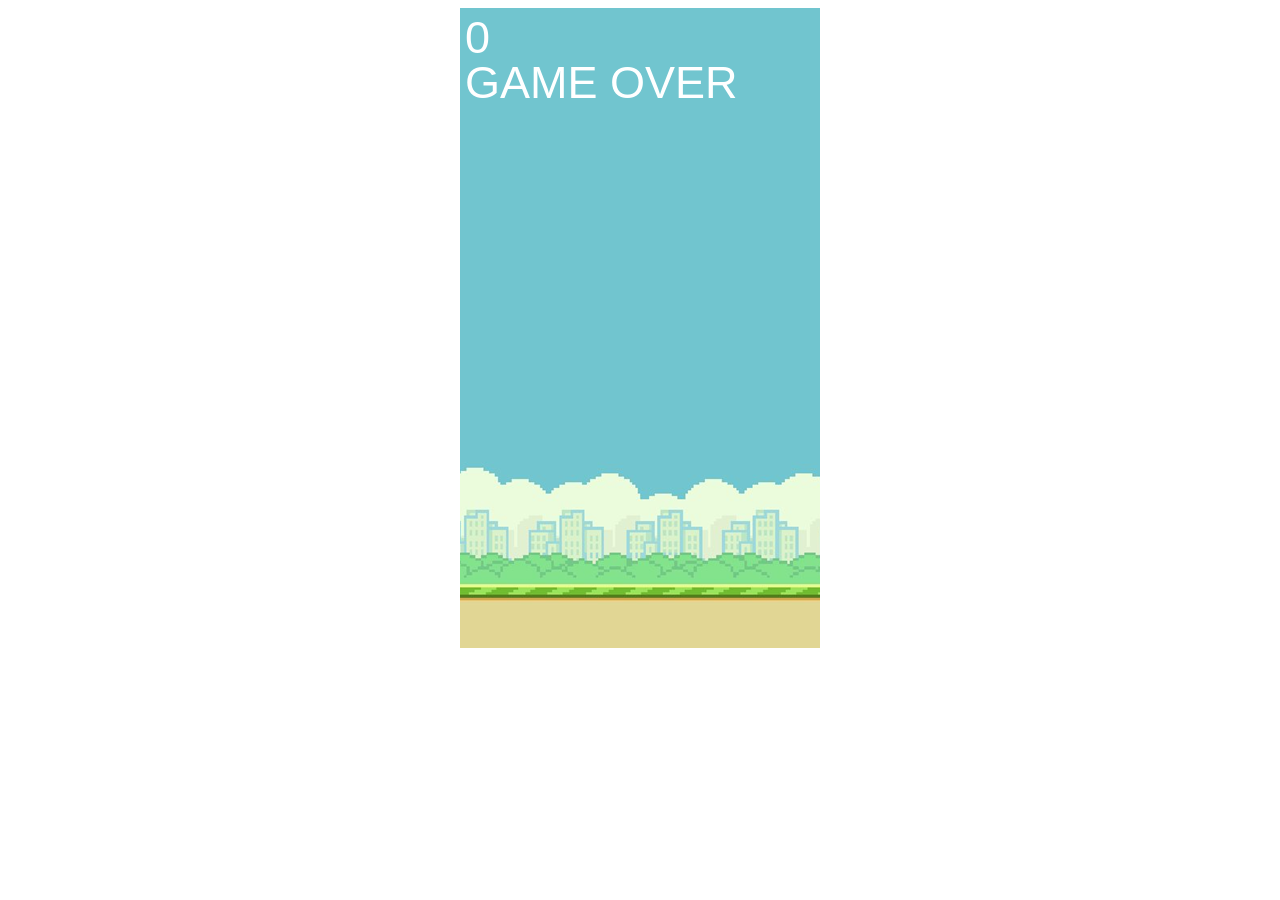
<file: flappy bird/index.html>
<!DOCTYPE html>
<html>
    <head>
        <meta charset="UTF-8">
        <meta name="viewport", content="width=device-width, initial-scale=1.0">
        <title>Flappy Bird</title>
        <link rel="stylesheet" href="flappybird.css">
        <script src="flappybird.js"></script>
    </head>
    <body>
        <canvas id="board"></canvas>
    </body>
</html>
</file>
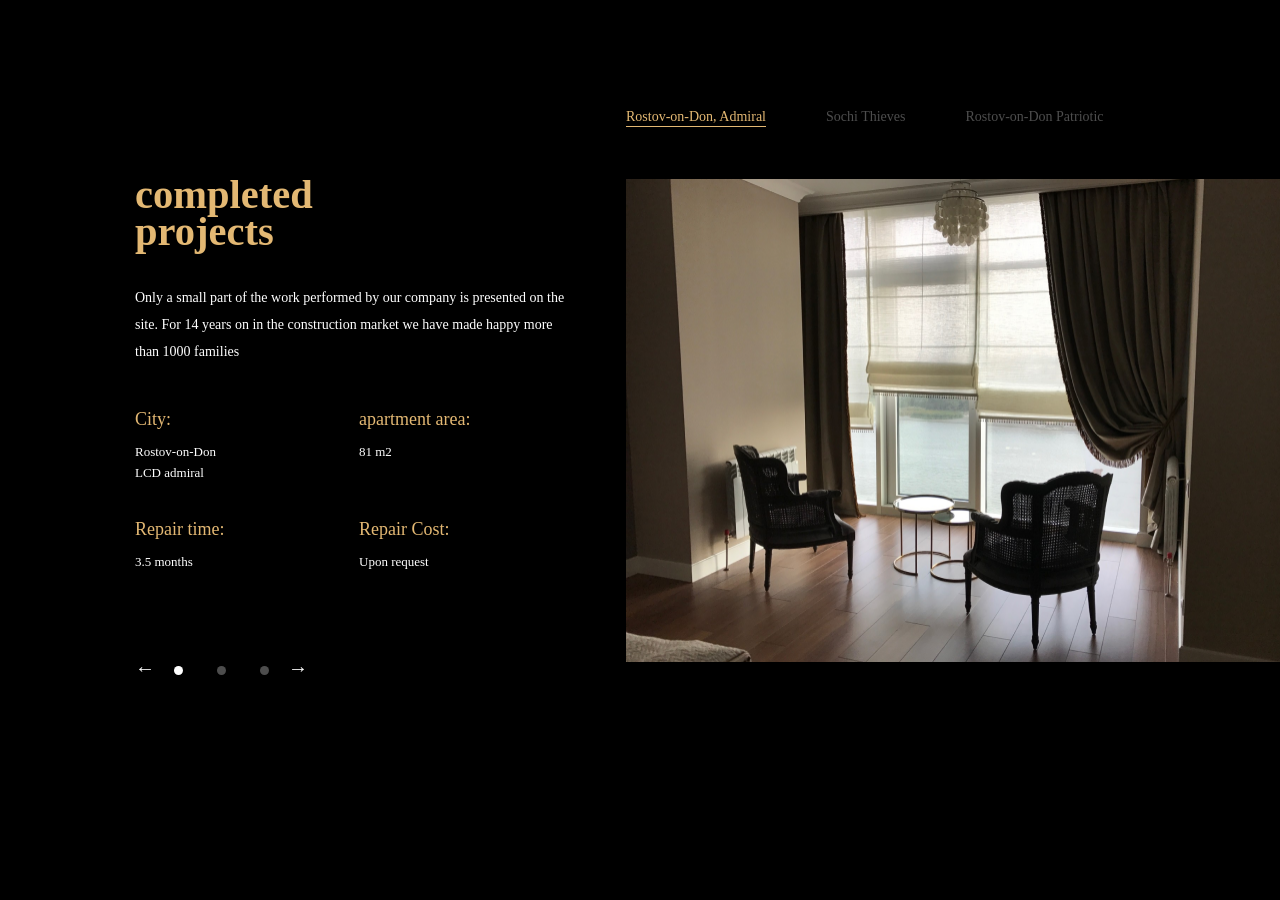
<file: slider/index.html>
<!DOCTYPE html>
<html lang="en">
<head>
    <meta charset="UTF-8">
    <meta http-equiv="X-UA-Compatible" content="IE=edge">
    <meta name="viewport" content="width=device-width, initial-scale=1.0">
    <link rel="stylesheet" href="index.css">
    <title>Slider</title>
</head>
<body>
    <section class="main">
        <div class="container">
            <div class="main-row">
                <div class="first-main-column">
                    <div class="first-main-column-title">
                        <h1>completed projects</h1>
                        <div class="circle"></div>
                    </div>
                    <div class="first-main-column-subtitle">
                        <p>Only a small part of the work performed by our company is presented on the site. For 14 years on in the construction market we have made happy more than 1000 families</p>
                    </div>
                    <div class="projects-columns">
                        <div class="projects-1-column">
                            <p class="projects-columns-heading">City:</p>
                            <p class="projects-columns-text item-10">Rostov-on-Don LCD admiral</p>
                            <p class="projects-columns-heading">Repair time:</p>
                            <p class="projects-columns-text">3.5 months</p>
                        </div>
                        <div class="projects-2-column">
                            <p class="projects-columns-heading">apartment area:</p>
                            <p class="projects-columns-text item-11">81 m2</p>
                            <p class="projects-columns-heading">Repair Cost:</p>
                            <p class="projects-columns-text">Upon request</p>
                        </div>
                    </div>
                    <div class="buttons">
                        <a class="prev">&#8592</a>
                        <div class="dot second"></div>
                        <div class="dot"></div>
                        <div class="dot"></div>
                        <a class="next">&#8594</a>
                    </div>
                </div>
                <div class="second-main-column">
                    <div class="slider-nav">
                        <div class="slider-nav-item first">Rostov-on-Don, Admiral</div>
                        <div class="slider-nav-item">Sochi Thieves</div>
                        <div class="slider-nav-item">Rostov-on-Don Patriotic</div>
                    </div>
                    <div class="slider-wrapper">
                        <div class="slider-line">
                            <img src="images/img1.png" alt="">
                            <img src="images/image 2.png" alt="">
                            <img src="images/image 3.png" alt="">
                        </div>
                    </div>
                </div>
            </div>
        </div>
    </section>
    <script src="index.js"></script>
</body>
</html>
</file>
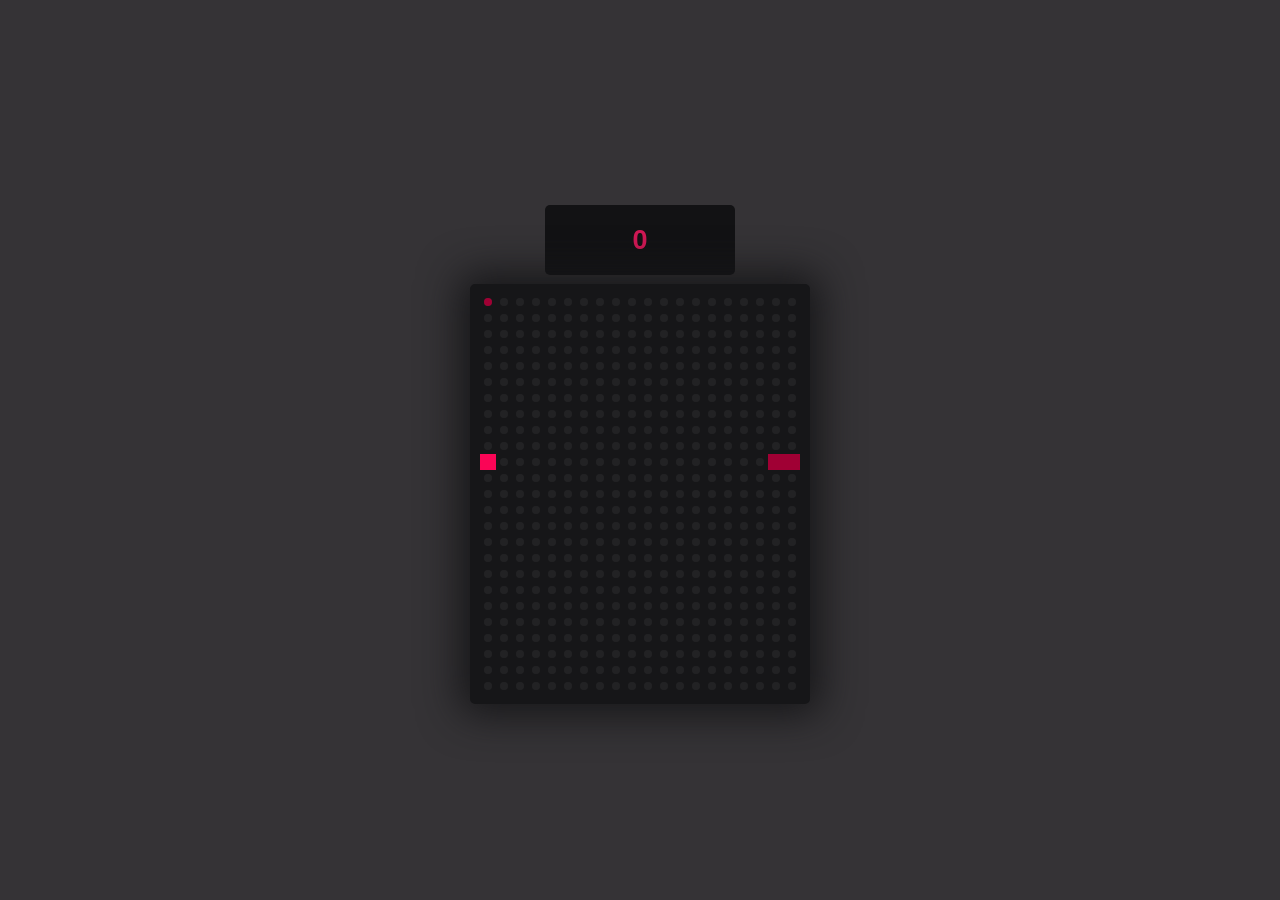
<file: snake/index.html>
<!DOCTYPE html>
<html lang="en">
<head>
	<meta charset="UTF-8">
	<meta http-equiv="X-UA-Compatible" content="IE=edge">
	<meta name="viewport" content="width=device-width, initial-scale=1.0">
	<link rel="stylesheet" href="main.css">
	<title>Snake 2d</title>
</head>
<body>

	<div id="game">
		<div class="game-header">
			<div class="game-score">
				<span class="score-count">1234</span>
			</div>
		</div>
		<div class="canvas-wrapper">
			<canvas id="game-canvas" width="320" height="400"></canvas>
		</div>
	</div>

	<script src="main.js"></script>
</body>
</html>
</file>
<file: flappy bird/flappybird.css>
body {
    font-family:'Courier New', Courier, monospace;
    text-align: center;
}

#board {
    /* background-color: skyblue; */
    background-image: url("./flappybirdbg.png");
}
</file>
<file: slider/index.css>
* {
    box-sizing: border-box;
    margin: 0px;
    padding: 0px;
}
.container {
    width: 1440px;
    height: 900px;
    margin-left: auto;
    margin-right: auto;
    padding-left: 135px;
    padding-right: 135px;
    background-color: black;
}
li {
    list-style-type: none;
}
.main-row {
    display: flex;
    justify-content: space-between;
}
.first-main-column {
    display: flex;
    flex-direction: column;
    padding-top: 176px;
}
.first-main-column-title {
    font-size: 27px;
    font-weight: 400;
    line-height: 37px;
    color: #E3B873;
    width: 250px;
    padding-bottom: 34px;
}
.first-main-column-subtitle {
    font-size: 14px;
    font-weight: 400;
    line-height: 27px;
    text-align: left;
    width: 442px;
    color: white;
    padding-bottom: 42px;
}
.projects-columns {
    display: flex;
    gap: 124px;
}
.projects-columns-heading {
    font-size: 18px;
    font-weight: 400;
    line-height: 25px;
    color: #E3B873;
    padding-bottom: 9px;
}
.projects-columns-text {
    font-size: 13px;
    font-weight: 400;
    line-height: 21px;
    color: white;
}
.item-10 {
    padding-bottom: 34px;
    max-width: 100px;

}
.item-11 {
    padding-bottom: 55px;
}
.second-main-column {
    display: flex;
    flex-direction: column;
    padding-top: 107px;
}
.slider-nav {
    cursor: pointer;
    display: flex;
    flex-direction: row;
    gap: 60px;
    padding-bottom: 52px;
}
.slider-nav-item {
    text-decoration: none;
    font-family: YesevaOne-Regular;
    font-size: 14px;
    font-weight: 400;
    line-height: 19px;
    color:  #FFFFFF4D;
}
.slider-nav-item:hover {
    color: #E3B873;
    border-bottom: 1px solid #E3B873;
    display: inline;
    transition-duration: 1s;
}
.slider-nav-item:active {
    color: #E3B873;
    border-bottom: 1px solid #E3B873;
}
.prev, .next {
    cursor: pointer;
    color: white;
    font-size: 20px;
}
.buttons {
    padding-top: 85px;
}
.dot {
    cursor: pointer;
    height: 9px;
    width: 9px;
    margin: 0 15px;
    background-color:#FFFFFF4D;
    border-radius: 50%;
    display: inline-block;
}
.dot:hover {
    background-color: white;
}
.dot:active {
    background-color: white;
}

.slider-wrapper {
    width: 679px;
    overflow: hidden;

}
.slider-line {
    display: flex;
    position: relative;
    left: 0;
}
.second {
    background-color: white;
}
.first {
    color: #E3B873;
    border-bottom: 1px solid #E3B873;
}
</file>
<file: snake/main.css>
body {
	margin: 0px;
	font-family: sans-serif;
}


#game {
	background: #353336;
	width: 100vw;
	height: 100vh;

	display: flex;
	flex-direction: column;
	justify-content: center;
	align-items: center;
}

#game-canvas {
	display: block;
	border-radius: 5px;	
}

.game-header {
	padding-top: 1vmin;
	padding-bottom: 1vmin;

	display: flex;
	justify-content: space-between;
}
.game-score {
	padding: 10px 15px;
	min-width: 160px;
	height: 50px;
	background: #121214;
	border-radius: 5px;

	display: flex;
	justify-content: center;
	align-items: center;
}
.score-count{
	font-size: 3vmin;
	color: #D21855;
	font-weight: bold;
}

.canvas-wrapper {
	background-color: #161618;
	border-radius: 5px;
	border: 10px solid #161618;
	box-shadow: 0px 0px 40px 10px #161618;

	background-image: url("data:image/svg+xml,%3Csvg width='16' height='16' viewBox='0 0 16 16' fill='none' xmlns='http://www.w3.org/2000/svg'%3E%3Cg opacity='0.2'%3E%3Ccircle cx='8' cy='8' r='4' fill='%23525053'/%3E%3C/g%3E%3C/svg%3E%0A");
}
</file>
